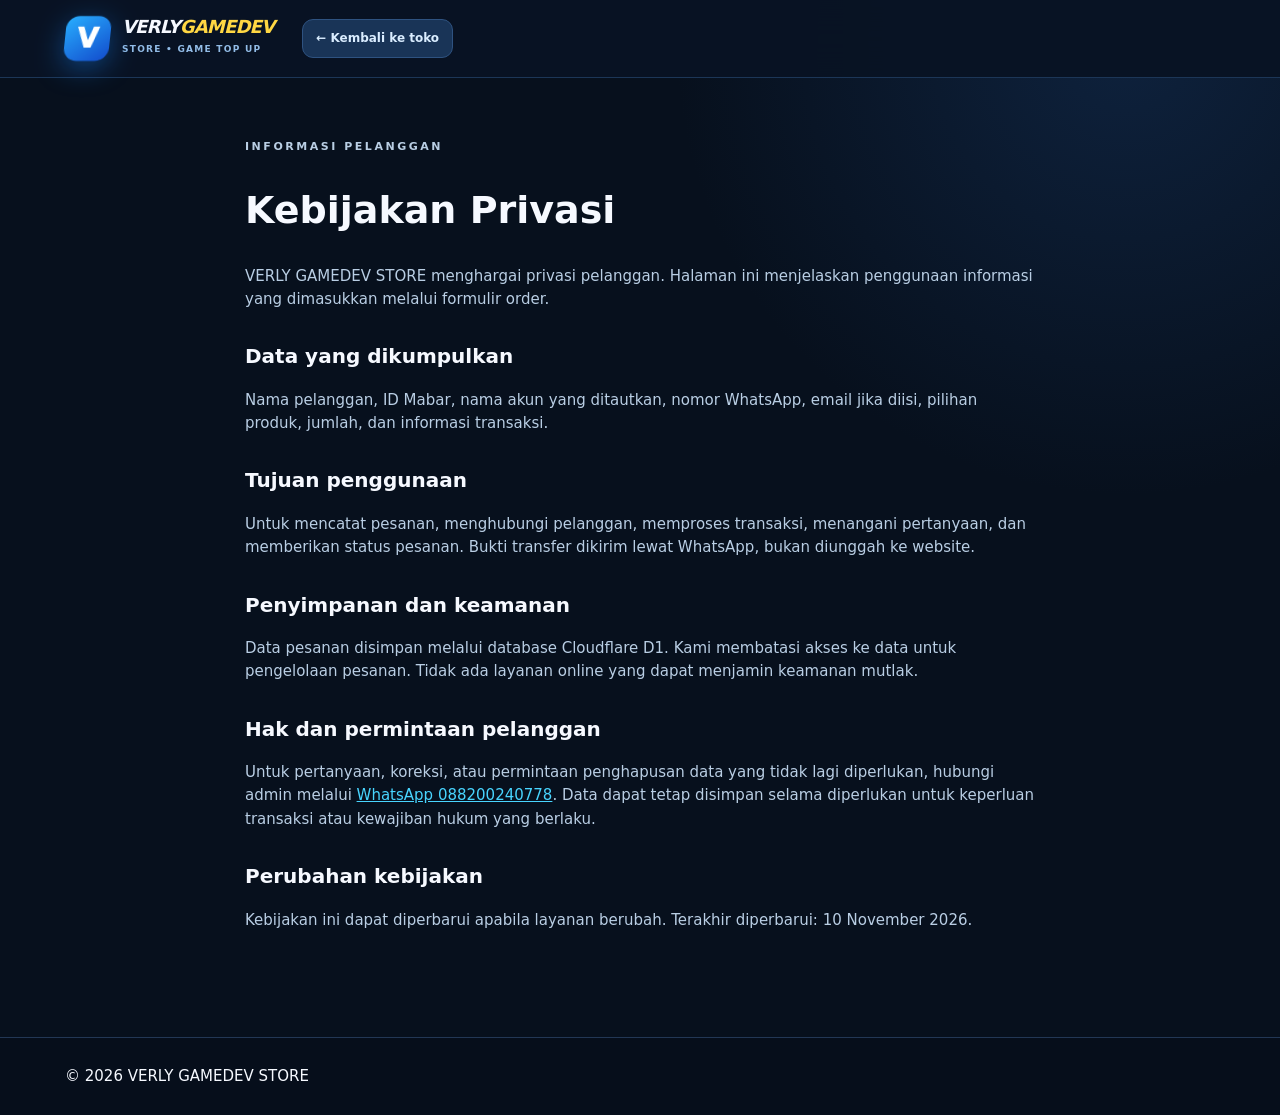
<file: privacy.html>
<!doctype html><html lang="id"><head><meta charset="utf-8"><meta name="viewport" content="width=device-width,initial-scale=1"><meta name="theme-color" content="#07101d"><title>Kebijakan Privasi — VERLY GAMEDEV STORE</title><link rel="stylesheet" href="/assets/styles.css"></head><body><header class="site-header"><div class="header-inner container"><a href="/" class="brand"><span class="brand-icon">V</span><span class="brand-words"><strong>VERLY<span>GAMEDEV</span></strong><small>STORE • GAME TOP UP</small></span></a><a href="/" class="chat-link">← Kembali ke toko</a></div></header><main class="container policy"><p class="eyebrow">INFORMASI PELANGGAN</p><h1>Kebijakan Privasi</h1><p>VERLY GAMEDEV STORE menghargai privasi pelanggan. Halaman ini menjelaskan penggunaan informasi yang dimasukkan melalui formulir order.</p><h2>Data yang dikumpulkan</h2><p>Nama pelanggan, ID Mabar, nama akun yang ditautkan, nomor WhatsApp, email jika diisi, pilihan produk, jumlah, dan informasi transaksi.</p><h2>Tujuan penggunaan</h2><p>Untuk mencatat pesanan, menghubungi pelanggan, memproses transaksi, menangani pertanyaan, dan memberikan status pesanan. Bukti transfer dikirim lewat WhatsApp, bukan diunggah ke website.</p><h2>Penyimpanan dan keamanan</h2><p>Data pesanan disimpan melalui database Cloudflare D1. Kami membatasi akses ke data untuk pengelolaan pesanan. Tidak ada layanan online yang dapat menjamin keamanan mutlak.</p><h2>Hak dan permintaan pelanggan</h2><p>Untuk pertanyaan, koreksi, atau permintaan penghapusan data yang tidak lagi diperlukan, hubungi admin melalui <a href="https://wa.me/62882002402778" target="_blank" rel="noopener noreferrer">WhatsApp 088200240778</a>. Data dapat tetap disimpan selama diperlukan untuk keperluan transaksi atau kewajiban hukum yang berlaku.</p><h2>Perubahan kebijakan</h2><p>Kebijakan ini dapat diperbarui apabila layanan berubah. Terakhir diperbarui: 10 November 2026.</p></main><footer class="footer"><div class="container">© 2026 VERLY GAMEDEV STORE</div></footer></body></html>
</file>
<file: assets/styles.css>
:root{--bg:#07101d;--navy:#0d182b;--panel:#101d32;--panel2:#13243d;--line:#233856;--blue:#178aff;--cyan:#48d5ff;--yellow:#ffd743;--text:#f6f9ff;--muted:#a0b3cc;--green:#56e9aa}*{box-sizing:border-box}html{scroll-behavior:smooth;scroll-padding-top:115px}body{margin:0;background:radial-gradient(circle at 88% 4%,#15335c80 0,transparent 29%),var(--bg);font:15px/1.55 system-ui,-apple-system,Segoe UI,Arial,sans-serif;color:var(--text)}button,input{font:inherit}a{color:inherit;text-decoration:none}button{cursor:pointer}button:disabled{opacity:.45;cursor:not-allowed}input{min-width:0}button:focus-visible,input:focus-visible,a:focus-visible{outline:3px solid var(--yellow);outline-offset:3px}.container{width:min(1150px,calc(100% - 40px));margin-inline:auto}.announcement{background:linear-gradient(90deg,#03499a,#0874da 50%,#03499a);height:30px;overflow:hidden;white-space:nowrap;border-bottom:1px solid #5bcaff50;color:#f5fbff;font-size:11px;font-weight:800;letter-spacing:.15em}.ticker-track{display:flex;width:max-content;align-items:center;height:30px;animation:marquee 28s linear infinite}.ticker-track span{display:block;padding-right:26px}@keyframes marquee{to{transform:translateX(-50%)}}.site-header{position:sticky;top:0;z-index:40;background:#091324f4;backdrop-filter:blur(18px);border-bottom:1px solid #1c3657}.header-inner{min-height:77px;display:flex;align-items:center;gap:28px}.brand{display:flex;align-items:center;gap:12px;flex-shrink:0}.brand-icon{width:45px;height:45px;background:linear-gradient(145deg,#28afff,#124bcc);display:grid;place-items:center;border-radius:13px;box-shadow:0 7px 28px #1388ff65;transform:skew(-6deg);font-size:27px;color:white;font-weight:1000;position:relative}.brand-icon span{position:absolute;font-size:14px;right:-5px;top:-9px;color:var(--yellow);text-shadow:0 0 10px var(--yellow)}.brand-words strong{display:block;line-height:1;font-size:18px;font-style:italic;letter-spacing:-.045em;animation:brandGlow 3.2s ease-in-out infinite alternate}.brand-words strong span{color:var(--yellow)}.brand-words small{color:#92bce7;letter-spacing:.14em;font-size:9px;font-weight:800}@keyframes brandGlow{from{text-shadow:0 0 1px #fff6}to{text-shadow:0 0 18px #289effad,0 0 25px #ffd74338}}.desktop-nav{display:flex;align-items:center;gap:19px;white-space:nowrap}.desktop-nav a{font-size:13px;color:#b4c4da}.desktop-nav a:hover{color:var(--yellow)}.header-actions{margin-left:auto;display:flex;align-items:center;gap:10px}.search-wrap{height:40px;display:flex;align-items:center;gap:8px;border:1px solid #294669;background:#0d1b2c;padding:0 13px;border-radius:14px;min-width:205px}.search-wrap span{font-size:26px;line-height:0;color:var(--cyan)}.search-wrap input{width:100%;border:0;outline:0;background:transparent;color:white;font-size:13px}.search-wrap input::placeholder{color:#809bb5}.chat-link{background:#193457;border:1px solid #2e5280;white-space:nowrap;color:#daedff;padding:9px 13px;border-radius:11px;font-size:12px;font-weight:800}.chat-link:hover{background:#1c4671}.hero{margin-top:27px;min-height:435px;position:relative;overflow:hidden;display:grid;grid-template-columns:1.07fr .93fr;align-items:center;border:1px solid #28598e;border-radius:25px;background:linear-gradient(112deg,#09274e 0,#102956 48%,#07172a 100%);isolation:isolate}.hero:before{content:"";position:absolute;inset:0;background-image:linear-gradient(#4fa8ef0b 1px,transparent 1px),linear-gradient(90deg,#4fa8ef0b 1px,transparent 1px);background-size:45px 45px;mask-image:linear-gradient(90deg,transparent,#000);z-index:-1}.hero-glow{position:absolute;width:370px;height:370px;filter:blur(80px);background:#137cfb63;right:3%;top:4%;z-index:-1}.hero-copy{padding:45px 0 45px 58px;z-index:2}.hero-chip{display:inline-flex;align-items:center;gap:10px;color:#d5f4ff;font-size:10px;font-weight:800;letter-spacing:.12em;background:#0a1836cc;border:1px solid #3784c7;border-radius:30px;padding:9px 14px}.live-dot{width:7px;height:7px;border-radius:50%;background:var(--green);box-shadow:0 0 12px var(--green)}.eyebrow{color:var(--cyan);font-size:11px;font-weight:900;letter-spacing:.23em;margin:0 0 10px}.hero .eyebrow{color:var(--yellow);margin-top:28px}.hero h1{font-size:clamp(34px,4.7vw,64px);font-weight:1000;font-style:italic;line-height:1.06;letter-spacing:-.055em;margin:0 0 18px;text-shadow:0 5px 22px #0004}.hero h1 span{color:var(--yellow)}.hero h1 em{color:#4fd3ff;font-style:normal}.hero-lead{color:#c7daf1;font-size:14px;max-width:440px;margin:0 0 23px}.hero-cta{display:flex;gap:11px;flex-wrap:wrap}.btn{min-height:43px;display:inline-flex;align-items:center;justify-content:center;gap:8px;border:0;border-radius:11px;padding:11px 19px;font-weight:850;font-size:13px;transition:transform .2s,filter .2s}.btn:hover{transform:translateY(-2px);filter:brightness(1.1)}.btn.primary{color:#06152a;background:linear-gradient(110deg,#ffdf55,#ffc936);box-shadow:0 9px 30px #ffd74333}.btn.outline{border:1px solid #3376ac;color:#eaf6ff;background:#112e52}.btn.big{font-size:15px;min-height:53px;width:100%}.hero-points{display:flex;flex-wrap:wrap;gap:12px;font-size:11px;color:#b1d2f3;margin-top:22px;font-weight:650}.hero-art{position:relative;height:100%;min-height:360px;display:grid;place-items:center;overflow:hidden}.orbit{position:absolute;border-radius:50%;border:1px solid #44baff66;box-shadow:0 0 40px #208cff22}.orbit-one{width:330px;height:330px;animation:spin 20s linear infinite}.orbit-two{width:260px;height:260px;border:6px dotted #4dccff77;animation:spin 25s linear infinite reverse}@keyframes spin{to{transform:rotate(360deg)}}.art-diamond{font-size:210px;line-height:1;background:linear-gradient(130deg,#b0f7ff,#2297ff 43%,#074bb5 75%,#b3f9ff);background-clip:text;color:transparent;text-shadow:0 35px 42px #009dff44;filter:drop-shadow(0 5px 5px #001c4d);transform:rotate(-14deg);animation:float 4s ease-in-out infinite}.art-coin{position:absolute;bottom:30px;right:13%;display:grid;place-items:center;width:110px;height:110px;border:12px solid #ffdb54;border-radius:50%;background:radial-gradient(circle at 30% 20%,#fffb9a,#ffc019 75%);font-weight:1000;font-size:50px;color:#8f5f00;box-shadow:0 9px 0 #b97807,0 16px 35px #ffcf3b45;transform:rotate(17deg);animation:float 4.5s ease-in-out -2s infinite}.art-flare{position:absolute;color:var(--yellow);font-size:40px}.flare-a{top:17%;right:23%}.flare-b{bottom:20%;left:8%;font-size:58px;color:var(--cyan)}.art-tag{position:absolute;right:11%;top:14%;transform:rotate(9deg);font-size:11px;background:#071626d9;border:1px solid #5faeff;color:#d9efff;padding:10px 14px;border-radius:9px;font-weight:900;box-shadow:0 10px 30px #0006}.art-tag b{display:block;color:var(--yellow);font-size:15px}@keyframes float{50%{translate:0 -13px}}.features-strip{display:flex;justify-content:space-evenly;gap:12px;color:#a8bfd8;font-size:12px;margin-block:25px 64px;flex-wrap:wrap}.features-strip span{padding:6px}.section-heading{display:flex;justify-content:space-between;align-items:end;gap:15px;margin-bottom:22px}.section-heading h2,.tracker h2{font-size:clamp(26px,3vw,36px);font-weight:1000;letter-spacing:-.05em;margin:0}.section-heading h2 span,.tracker h2 span{color:var(--yellow)}.section-heading p:not(.eyebrow){color:var(--muted);margin:4px 0 0;font-size:13px}.promo-pill{color:#ffdb52;border:1px solid #d49b2c65;background:#4a351430;font-size:11px;font-weight:900;letter-spacing:.03em;border-radius:30px;padding:10px 15px;white-space:nowrap}.category-tabs{display:flex;gap:10px;overflow-x:auto;padding-bottom:12px;scrollbar-width:thin}.category-tabs button{border:1px solid #274466;background:#0b1a2e;border-radius:12px;color:#a8bfdb;padding:12px 18px;font-weight:800;white-space:nowrap}.category-tabs button[aria-selected="true"]{color:#07101d;background:var(--yellow);border-color:var(--yellow)}.notice{min-height:32px;color:#9abce5;font-size:12px;padding:9px 0}.notice:empty{display:none}.product-grid{display:grid;grid-template-columns:repeat(3,minmax(0,1fr));gap:16px}.product-card{position:relative;background:linear-gradient(145deg,#142642,#0d192e);border:1px solid #244363;border-radius:18px;padding:19px;min-height:237px;display:flex;flex-direction:column;gap:8px;transition:border-color .18s,transform .18s,box-shadow .18s}.product-card:hover{transform:translateY(-3px);border-color:#1a94fd;box-shadow:0 8px 30px #007bff1c}.product-card.selected{border-color:var(--yellow);box-shadow:0 0 0 1px #ffd74377}.card-top{display:flex;justify-content:space-between;align-items:flex-start;gap:8px}.card-icon{display:grid;place-items:center;width:45px;height:45px;font-size:25px;background:#1e3658;border:1px solid #35608c;border-radius:11px}.card-badge{font-size:10px;color:var(--yellow);background:#ffd74316;border:1px solid #ffdb434a;border-radius:20px;padding:5px 9px;font-weight:800}.product-card h3{font-size:17px;line-height:1.2;margin:4px 0 0}.product-main{color:#a9c8ed;font-size:13px;margin:0}.product-bonus{color:#ffe16b;background:#42371970;padding:7px 9px;border-radius:9px;font-size:11px;margin:0;min-height:36px}.product-bonus.muted{color:#9eb5d0;background:#1b2b41}.card-bottom{margin-top:auto;display:flex;align-items:center;justify-content:space-between;gap:10px}.price{font-size:22px;font-weight:1000;letter-spacing:-.04em}.choose-btn{border:0;color:#051526;background:#35b4ff;font-weight:900;border-radius:10px;padding:10px 15px;white-space:nowrap}.choose-btn:hover{background:var(--yellow)}.catalog{padding-bottom:85px}.order-layout{display:grid;grid-template-columns:minmax(0,1fr) 325px;gap:18px}.form-panel{background:var(--panel);border:1px solid #223c5d;border-radius:17px;margin-bottom:15px;overflow:hidden}.step-heading{display:flex;align-items:center;gap:15px;background:linear-gradient(90deg,#164988,#12345b 70%,#12233e);border-bottom:1px solid #27517c;padding:15px 19px}.step-number{background:var(--yellow);color:#0a1e36;font-size:21px;font-weight:1000;width:42px;height:42px;border-radius:12px;display:grid;place-items:center}.step-heading h3{font-size:16px;margin:0}.step-heading p{margin:2px 0 0;color:#adc9e6;font-size:11px}.form-fields{display:grid;gap:14px;padding:19px}.form-fields.two{grid-template-columns:repeat(2,minmax(0,1fr))}.form-fields .full{grid-column:1/-1}.form-fields label,.tracker label{display:grid;gap:7px;font-size:12px;font-weight:750;color:#d7e8f8}.form-fields label span{color:var(--yellow)}.form-fields input,.tracker input{width:100%;height:44px;background:#0a1526;border:1px solid #355170;border-radius:9px;padding:0 13px;color:#fff;outline:none}.form-fields input:focus,.tracker input:focus{border-color:var(--cyan)}.form-fields input::placeholder,.tracker input::placeholder{color:#7690af}.selected-product{margin:18px;border:1px dashed #365b84;display:flex;align-items:center;gap:12px;background:#0a1a30;padding:16px;border-radius:12px}.selected-product .empty-icon{font-size:26px;color:var(--cyan)}.selected-product strong{font-size:14px}.selected-product p{margin:2px 0 0;color:#9ab4ce;font-size:12px}.mini-link{margin-left:auto;color:var(--yellow);font-size:11px;white-space:nowrap}.quantity-control{margin:18px;display:flex;width:205px;align-items:center;background:#0a1729;border:1px solid #315477;border-radius:11px;overflow:hidden}.quantity-control button{width:53px;height:44px;font-size:24px;border:0;background:#173559;color:#fff}.quantity-control output{text-align:center;flex:1;font-weight:900}.payment-note{margin:18px;display:flex;gap:12px;background:#0d263e;border:1px solid #2b5e81;border-radius:12px;padding:16px;color:var(--cyan);font-size:24px}.payment-note span{color:#eaf5ff;font-size:14px}.payment-note small{display:block;color:#a4c0dc;font-size:11px;margin-top:4px}.consent{margin:0 20px 18px;display:flex;gap:10px;font-size:12px;color:#b9cbde;align-items:flex-start}.consent input{accent-color:var(--yellow);margin-top:3px}.consent a{color:var(--cyan);text-decoration:underline}.honeypot{position:absolute!important;left:-10000px!important}.submit-wrap{padding:0 0 15px}.fineprint{color:#91a8c2;font-size:11px;text-align:center}.form-error{padding:12px;border:1px solid #e38181;background:#51222b;color:#ffdbdb;border-radius:9px}.order-sidebar{position:relative}.summary-card{position:sticky;top:105px;background:linear-gradient(160deg,#173759,#102138 50%,#0d192b);border:1px solid #3472a6;border-radius:17px;padding:19px;box-shadow:0 18px 40px #0002}.summary-head{display:flex;justify-content:space-between;gap:10px;color:var(--yellow);font-weight:1000;font-size:12px;padding-bottom:16px;border-bottom:1px solid #294b70}.summary-head span{color:#a9bfd8;font-size:10px}.summary-content{padding:18px 0;min-height:130px;color:#aac5df;font-size:12px}.summary-content strong{color:white;font-size:17px}.summary-content p{margin:8px 0}.summary-row{display:flex;justify-content:space-between;align-items:center}.summary-row.total{border-top:1px solid #294b70;padding-top:17px}.summary-row.total strong{color:var(--yellow);font-size:25px}.summary-note{color:#89a6c7;font-size:11px;margin:15px 0 0}.side-help{margin-top:14px;border:1px solid #253b55;border-radius:14px;padding:17px;background:#0f1b2d}.side-help p{font-size:12px;color:#93a9bf;margin:5px 0 10px}.side-help a{color:var(--cyan);font-size:12px;font-weight:900}.tracker{padding-block:60px 70px}.tracker-card{border-radius:22px;border:1px solid #274e78;background:linear-gradient(110deg,#102d51,#101c30);padding:32px;display:grid;grid-template-columns:.85fr 1.15fr;gap:20px}.tracker p:not(.eyebrow){color:var(--muted);font-size:13px}.tracker form{display:grid;grid-template-columns:1fr 1fr;gap:10px;align-items:end}.tracker form button{grid-column:1/-1}.tracker #track-result{grid-column:1/-1;font-size:12px;color:#d8e9f9}.how{padding-bottom:75px}.how-grid{display:grid;grid-template-columns:repeat(3,1fr);gap:14px}.how-grid>div{background:#101d31;border:1px solid #25415f;border-radius:15px;padding:20px}.how-grid b{font-size:31px;color:var(--yellow)}.how-grid h3{margin:4px 0}.how-grid p{color:var(--muted);font-size:12px}.footer{border-top:1px solid #223755;background:#060e1b;padding:27px 0}.footer-inner{display:flex;justify-content:space-between;gap:20px;align-items:center;flex-wrap:wrap}.footer strong{font-weight:1000}.footer strong span{color:var(--yellow)}.footer p,.footer small{color:#728ba7;font-size:11px;margin:4px 0}.footer-inner>div:nth-child(2){display:flex;gap:20px;color:#acc0d7;font-size:12px}.mobile-checkout{display:none}.policy{max-width:790px;padding-block:60px 90px}.policy h1{font-size:38px}.policy h2{font-size:20px;margin-top:30px}.policy p{color:#b9cee4}.policy a{color:var(--cyan);text-decoration:underline}@media(max-width:1080px){.desktop-nav{display:none}.hero-copy{padding-left:36px}.hero h1{font-size:clamp(36px,5.3vw,60px)}}@media(max-width:760px){.container{width:min(100% - 26px,640px)}.header-inner{gap:10px;min-height:67px}.brand-words strong{font-size:15px}.brand-words small{font-size:7px}.brand-icon{width:39px;height:39px;font-size:23px}.search-wrap{min-width:0;width:42px;height:40px;padding:0 9px}.search-wrap:focus-within{position:absolute;left:13px;right:13px;top:71px;width:auto;z-index:50;background:#0a1c30;border-color:var(--cyan)}.search-wrap input{width:0;opacity:0;transition:width .2s,opacity .2s}.search-wrap:focus-within input{width:100%;opacity:1}.chat-link{padding:9px;font-size:11px}.hero{grid-template-columns:1fr;margin-top:14px;min-height:0}.hero-copy{padding:27px 23px 10px}.hero h1{font-size:clamp(39px,9vw,60px)}.hero-art{min-height:215px;max-height:230px}.orbit-one{width:230px;height:230px}.orbit-two{width:185px;height:185px}.art-diamond{font-size:135px}.art-coin{width:65px;height:65px;border-width:8px;font-size:28px;right:21%;bottom:10px}.art-tag{top:8%;right:7%;font-size:8px;padding:7px}.art-tag b{font-size:11px}.features-strip{margin-block:13px 44px}.section-heading{align-items:start;flex-direction:column}.product-grid{grid-template-columns:repeat(2,minmax(0,1fr));gap:10px}.product-card{padding:13px;min-height:250px}.card-bottom{flex-direction:column;align-items:stretch}.card-bottom .choose-btn{width:100%}.price{font-size:20px}.product-card h3{font-size:15px}.order-layout{grid-template-columns:1fr}.summary-card{position:static}.tracker-card{grid-template-columns:1fr;padding:22px}.footer{padding-bottom:92px}.mobile-checkout{position:fixed;z-index:50;bottom:0;left:0;right:0;display:flex;justify-content:space-between;align-items:center;gap:10px;padding:10px 14px calc(10px + env(safe-area-inset-bottom));background:#07152af7;backdrop-filter:blur(14px);border-top:1px solid #32629b;box-shadow:0 -8px 20px #0006}.mobile-checkout>span{font-size:12px;color:#e9f7ff;font-weight:850}.mobile-checkout .btn{font-size:11px;padding:9px 11px;white-space:nowrap}}@media(max-width:450px){.product-grid{grid-template-columns:1fr 1fr}.product-card{padding:11px}.card-icon{width:40px;height:40px}.card-badge{font-size:9px}.form-fields.two{grid-template-columns:1fr}.tracker form{grid-template-columns:1fr}.header-actions{gap:5px}.brand{gap:7px}.hero-points{font-size:10px;gap:8px}.hero-chip{font-size:9px}.product-main{font-size:12px}}@media(prefers-reduced-motion:reduce){*,*:before,*:after{animation-duration:.01ms!important;transition-duration:.01ms!important;scroll-behavior:auto!important}}

/* Pilihan pembayaran — QRIS, DANA, dan m-Banking BCA */
.payment-options{border:0;margin:18px 18px 8px;padding:0;min-width:0;display:grid;grid-template-columns:repeat(3,minmax(0,1fr));gap:10px}
.payment-options legend{grid-column:1/-1;color:#d7e8f8;font-size:12px;font-weight:800;padding:0 0 12px}
.payment-options .required-star{color:var(--yellow)}
.payment-option{display:flex;align-items:center;gap:9px;padding:13px 11px;min-width:0;border:1px solid #355170;border-radius:12px;background:#0a172a;cursor:pointer;transition:border-color .2s,background .2s,box-shadow .2s}
.payment-option:hover{border-color:#32a8ff}
.payment-option:has(input:checked){border-color:var(--yellow);background:#183458;box-shadow:inset 0 0 0 1px #ffda4860}
.payment-option input{flex:none;width:16px;height:16px;margin:0;accent-color:#ffda43;cursor:pointer}
.payment-symbol{font-size:22px;color:var(--yellow);flex:none}
.payment-option strong{display:block;font-size:12px;color:#fff;line-height:1.35}
.payment-option small{display:block;font-size:10px;color:#a5bedc;line-height:1.4;margin-top:2px}
.payment-info{margin:8px 18px 18px;background:#0d263e;border:1px solid #2b5e81;padding:12px;border-radius:10px;color:#b4d2eb;font-size:11px;line-height:1.55}
@media(max-width:640px){.payment-options{grid-template-columns:1fr}.payment-option{padding:13px 15px}.payment-option strong{font-size:13px}}
</file>
